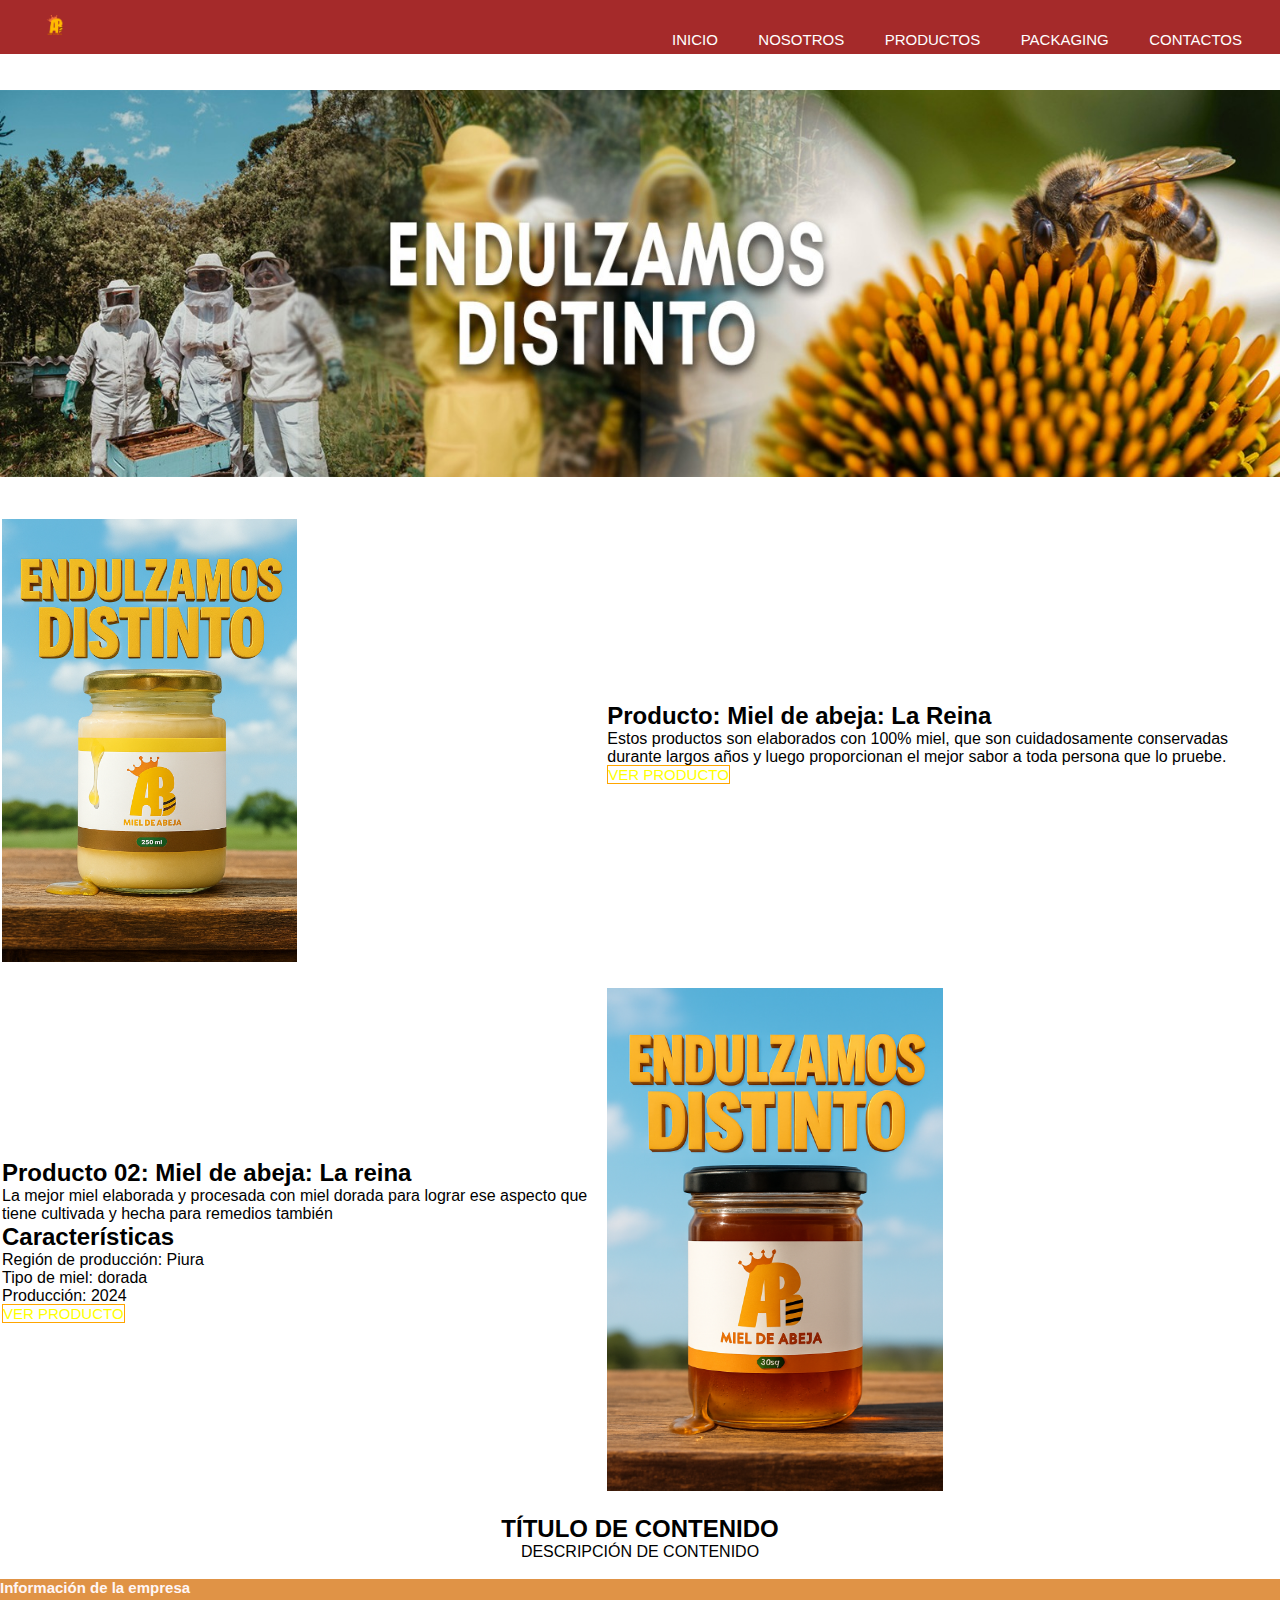
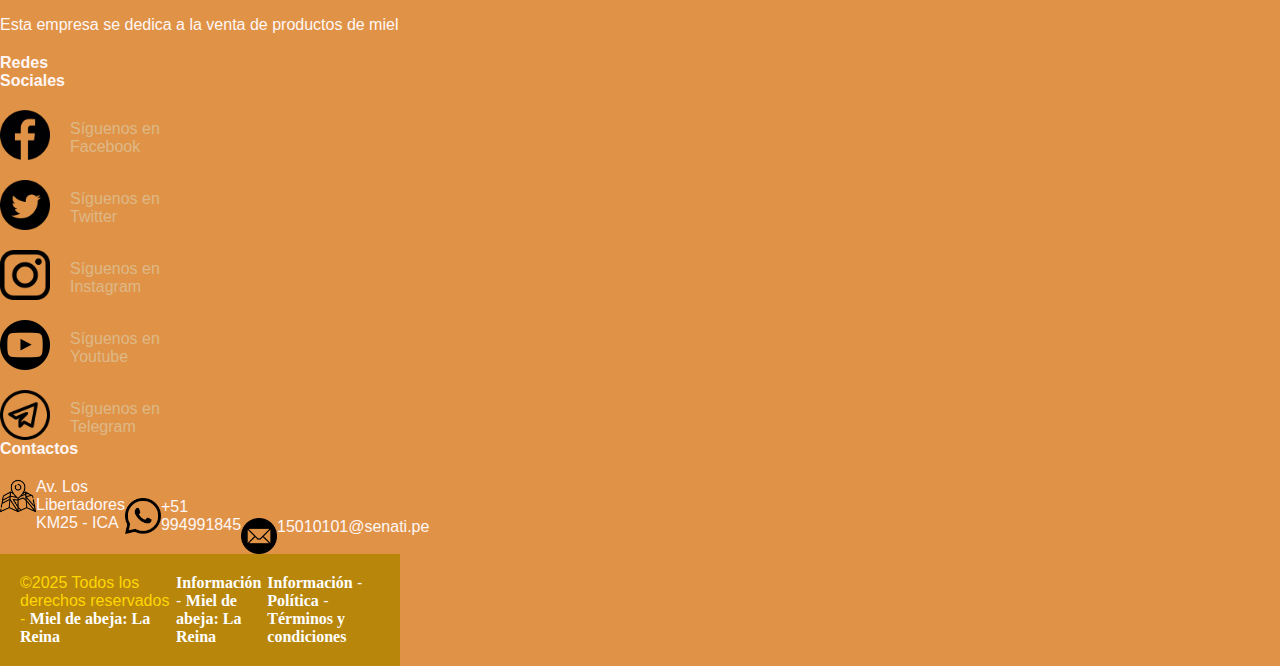
<file: index.html>
<!DOCTYPE html>
<html lang="en">
<head>
    <meta charset="UTF-8">
    <meta name="viewport" content="width=device-width, initial-scale=1.0">
    <title>MIEL DE ABEJA: LA REINA</title>
    <link rel="stylesheet" href="estilo_1/estilo.css">
    <link rel="stylesheet" href="estilo-footer.css/estilo-footer.css">
    <link rel="icon" href="img/LOGOABEJA.png" type="image/x - icon">
</head>


<body>

<nav> 
<input type="checkbox" id="check">
<label for="check" class="logo">
    <i class="fas fa-bars"></i>
    
</label>

<img src="img/LOGOABEJA.png" width="50px" class="logo">
<a href="#" class="enlace"></a>
<ul>
    <li><a class="active" href="#">INICIO</a></li>
    <li><a class="active" href="#">NOSOTROS</a></li>
    <li><a class="active" href="productos.html">PRODUCTOS</a></li>
    <li><a class="active" href="packaging.html">PACKAGING</a></li>
    <li><a class="active" href="contactos.html">CONTACTOS</a></li>
</ul>


</nav>
<br>
<br>

<section>
<img src="img/WhatsApp Image 2025-08-21 at 5.47.16 PM (1).jpeg" width="100%">
</section>
    
<br>
<br>

<center>
<table>
<center>
<tr>
<td>
    <img src="img/ChatGPT Image 11 sept 2025, 16_25_38.png" width="50%" class="img-fluid">
</td>
<td>&nbsp;</td>
<td>&nbsp;</td>
<td><div>
    <h2>Producto: Miel de abeja: La Reina</h2><p></p>
    Estos productos son elaborados con 100% miel, que son cuidadosamente conservadas
    durante largos años y luego proporcionan el mejor sabor a toda persona que lo pruebe.
    <p></p>
    <a href="https://santanatura.com.pe/shop/miel-de-abejas-santa-natura/?srsltid=AfmBOordajHWjQVNr149trbFf0kX8xUotbgdTmpKC4pct2vpowjgfV6w"
    target="_blank" class="bottonweb">VER PRODUCTO</a>
</div>

</td>
</tr>
<td>&nbsp;</td>
<td>&nbsp;</td>
<tr>
<td>
<div>
<h2>Producto 02: Miel de abeja: La reina</h2><p></p>
La mejor miel elaborada y procesada con miel dorada para lograr ese aspecto que tiene
cultivada y hecha para remedios también <p></p>
<h2>Características</h2>
<ul>
<li>Región de producción: Piura</li>
<li>Tipo de miel: dorada</li>
<li>Producción: 2024</li>
</ul>
<a href="https://santanatura.com.pe/shop/miel-de-abejas-con-propoleos-santa-natura/"
target="blank" class="bottonweb">VER PRODUCTO</a>

</div>
</td>
<td>&nbsp;</td>
<td>&nbsp;</td>
<td><img src="img/ChatGPT Image 11 sept 2025, 16_02_27.png" width="50%" class="img-fluid"></td>

</tr>
</center>

</table>

</center>
<br>
<center>
<article>
<h2>TÍTULO DE CONTENIDO</h2>
<p></p>DESCRIPCIÓN DE CONTENIDO
</p>
</article>


</center>
<br>
</body>
<footer>
<div class="container-footer-all">
    <div class="container-body">
        <div class="colum1">
            <h4>Información de la empresa</h4><p></p>
            Esta empresa se dedica a la venta de productos de miel <p></p>
        </div>
    </div>
</div>
<div class="colum2">
    <h4>Redes Sociales</h4>
    <div class="row">
        <img src="img/20673.png" width="30px">
        <label>Síguenos en Facebook</label>
    </div>
    <div class="row">
        <img src="img/icone-twitter-ronde-noire.png" width="30px">
        <label>Síguenos en Twitter</label>
    </div>
    <div class="row">
        <img src="img/87390.png" width="30px">
        <label>Síguenos en Instagram</label>
    </div>
    <div class="row">
        <img src="img/Youtube-Logo-PNG-HD-Isolated.png" width="30px">
        <label>Síguenos en Youtube</label>
    </div>
    <div class="row">
        <img src="img/2111813.png" width="30px">
        <label>Síguenos en Telegram</label>
    </div>
    <div class="colum3">
        <h4>Contactos</h4>
        <div class="row2">
            <img src="img/MAPA MAPERO.png" width="30px">
            <label>Av. Los Libertadores KM25 - ICA</label>
            <div class="row2">
                  <img src="img/1384095.png" width="30px">
                  <label>+51 994991845</label>
                  <div class="row2">
                    <img src="img/CORREO.png" width="30px">
                    <label>15010101@senati.pe</label>
                    <p></p>
                  </div>
            </div>
        </div>
    </div>
<div class="container-footer">
    <div class="footer">
        <div class="copyright">
            ©2025 Todos los derechos reservados - <a href="#">Miel de abeja: La Reina
        </div>
        <div class="information">
            <a href="#">Información</a> - <a href="#">Miel de abeja: La Reina</a>
        </div>
        <div class="information">
            <a href="#">Información</a> - <a href="#">Política</a> - <a href="#">Términos y condiciones</a>
        </div>
    </div>
</div>

</div>
</html>
</file>
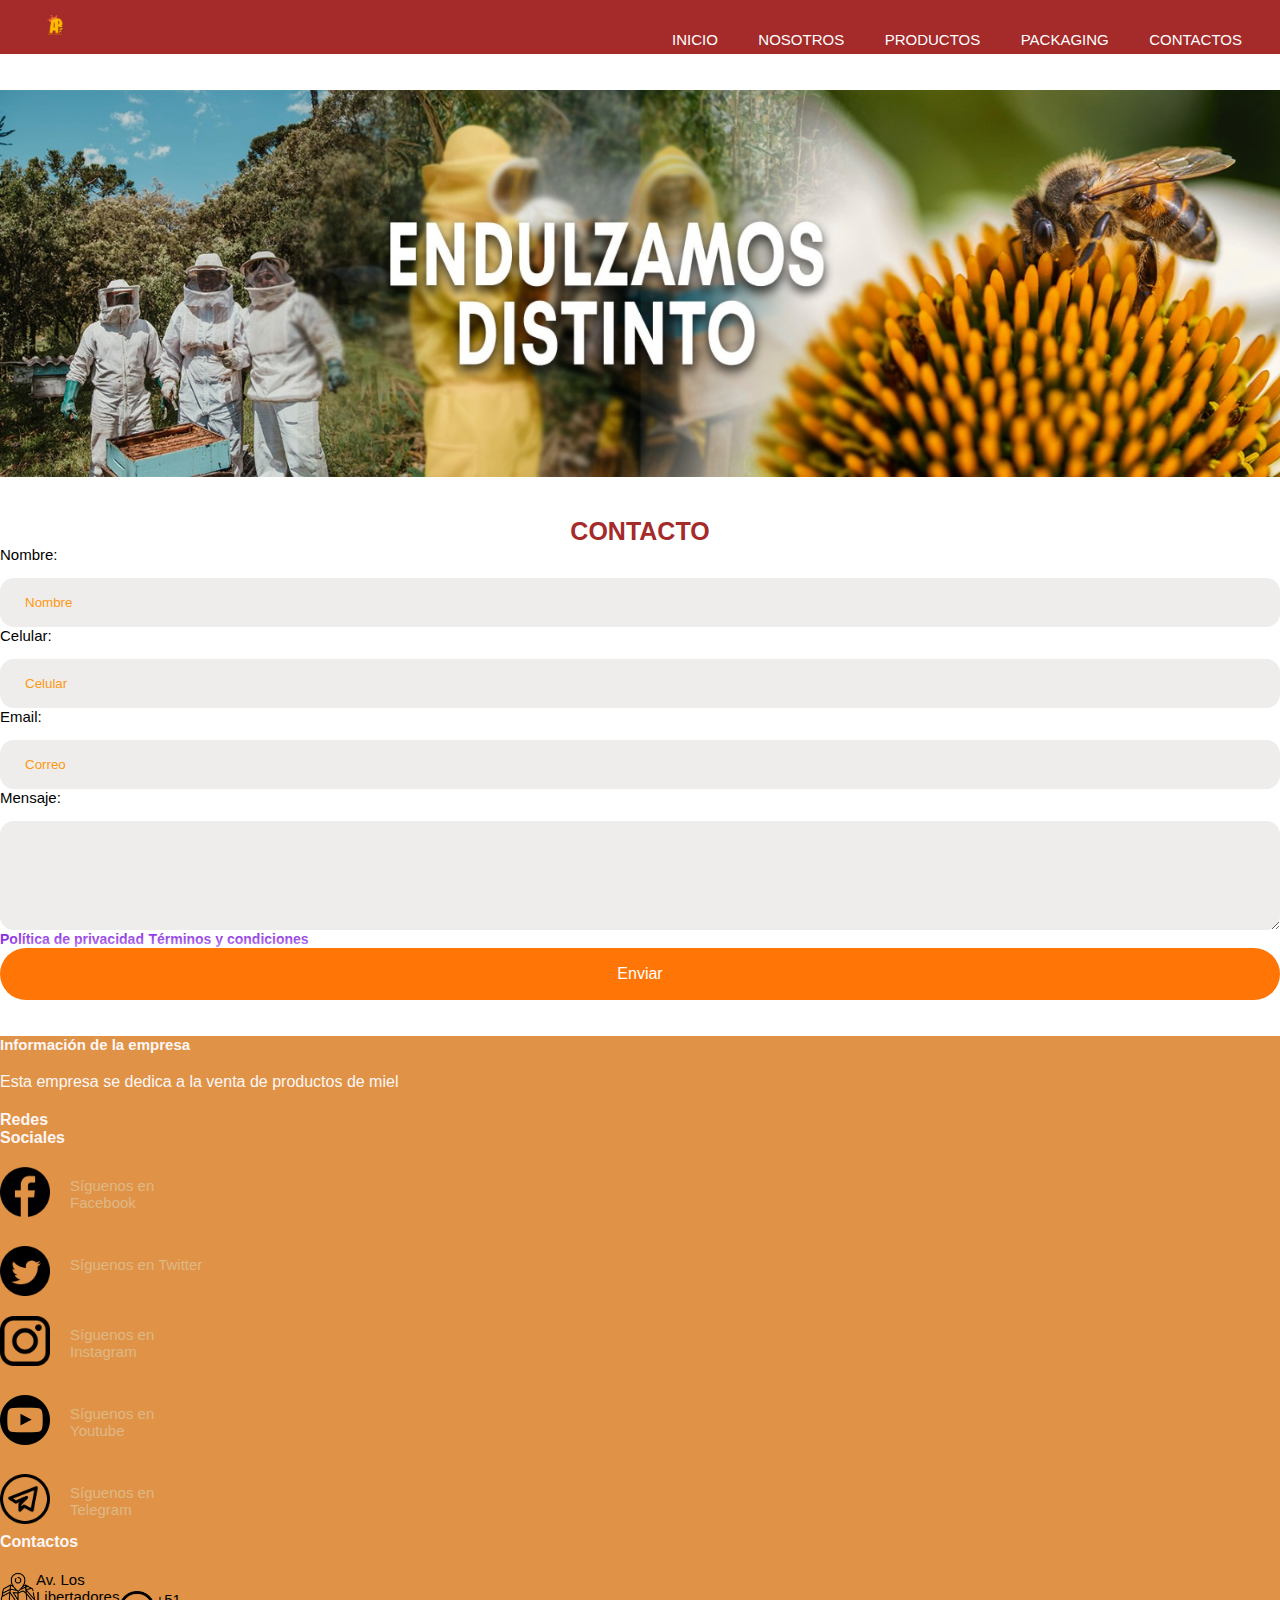
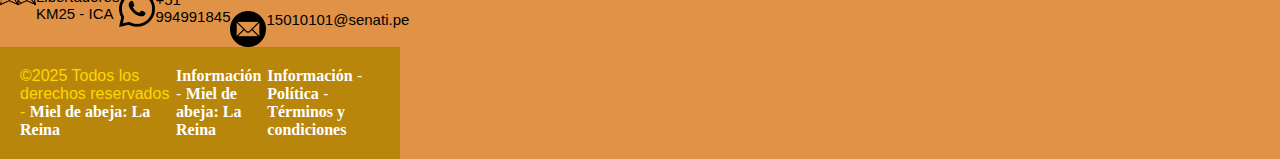
<file: contactos.html>
<!DOCTYPE html>
<html lang="en">
<head>
    <meta charset="UTF-8">
    <meta name="viewport" content="width=device-width, initial-scale=1.0">
    <title>MIEL DE ABEJA: LA REINA</title>
    <link rel="stylesheet" href="estilo_1/estilo.css">
    <link rel="stylesheet" href="estilo-footer.css/estilo-footer.css">
    <link rel="icon" href="img/LOGOABEJA.png" type="image/x - icon">
    <link rel="stylesheet" href="estilo_contactos/estilo_contactos.css">

    <nav> 
<input type="checkbox" id="check">
<label for="check" class="logo">
    <i class="fas fa-bars"></i>
    
</label>

<img src="img/LOGOABEJA.png" width="50px" class="logo">
<a href="#" class="enlace"></a>
<ul>
    <li><a class="active" href="index.html">INICIO</a></li>
    <li><a class="active" href="#">NOSOTROS</a></li>
    <li><a class="active" href="productos.html">PRODUCTOS</a></li>
    <li><a class="active" href="packaging.html">PACKAGING</a></li>
    <li><a class="active" href="contactos.html">CONTACTOS</a></li>
</ul>


</nav>
<br>
<br>

<section>
<img src="img/WhatsApp Image 2025-08-21 at 5.47.16 PM (1).jpeg" width="100%">
</section>
    
<br>
<br>

<center>
<table>
<center>
<tr>

</head>


<body>
<form action="https://formsubmit.co/cloayzasalhuana@gmail.com" method="POST">
    <h2>CONTACTO</h2>
    <div class="input-group">
        <label for="name">Nombre:</label>
        <input type="text" name="name" id="name" placeholder="Nombre">

        <label for="phone">Celular:</label>
        <input type="tel" name="phone" id="name" placeholder="Celular">

        <label for="email">Email:</label>
        <input type="text" name="Email" placeholder="Correo">

        <label for="message">Mensaje:</label>
        <textarea type="text" name="message" id="name" placeholder="Mensaje" cols="30" rows="5">
            </textarea>

            <div class="form-txt">
                <a href="#">Política de privacidad</a>
                <a href="#">Términos y condiciones</a>
            </div>

            <input class="btn" type="submit" value="Enviar"
    </div>
</form>

<br>

</body>

<br>

<footer>
<div class="container-footer-all">
    <div class="container-body">
        <div class="colum1">
            <h4>Información de la empresa</h4><p></p>
            Esta empresa se dedica a la venta de productos de miel <p></p>
        </div>
    </div>
</div>
<div class="colum2">
    <h4>Redes Sociales</h4>
    <div class="row">
        <img src="img/20673.png" width="30px">
        <label>Síguenos en Facebook</label>
    </div>
    <div class="row">
        <img src="img/icone-twitter-ronde-noire.png" width="30px">
        <label>Síguenos en Twitter</label>
    </div>
    <div class="row">
        <img src="img/87390.png" width="30px">
        <label>Síguenos en Instagram</label>
    </div>
    <div class="row">
        <img src="img/Youtube-Logo-PNG-HD-Isolated.png" width="30px">
        <label>Síguenos en Youtube</label>
    </div>
    <div class="row">
        <img src="img/2111813.png" width="30px">
        <label>Síguenos en Telegram</label>
    </div>
    <div class="colum3">
        <h4>Contactos</h4>
        <div class="row2">
            <img src="img/MAPA MAPERO.png" width="30px">
            <label>Av. Los Libertadores KM25 - ICA</label>
            <div class="row2">
                  <img src="img/1384095.png" width="30px">
                  <label>+51 994991845</label>
                  <div class="row2">
                    <img src="img/CORREO.png" width="30px">
                    <label>15010101@senati.pe</label>
                    <p></p>
                  </div>
            </div>
        </div>
    </div>
<div class="container-footer">
    <div class="footer">
        <div class="copyright">
            ©2025 Todos los derechos reservados - <a href="#">Miel de abeja: La Reina
        </div>
        <div class="information">
            <a href="#">Información</a> - <a href="#">Miel de abeja: La Reina</a>
        </div>
        <div class="information">
            <a href="#">Información</a> - <a href="#">Política</a> - <a href="#">Términos y condiciones</a>
        </div>
    </div>
</div>

</div>
</html>
</file>
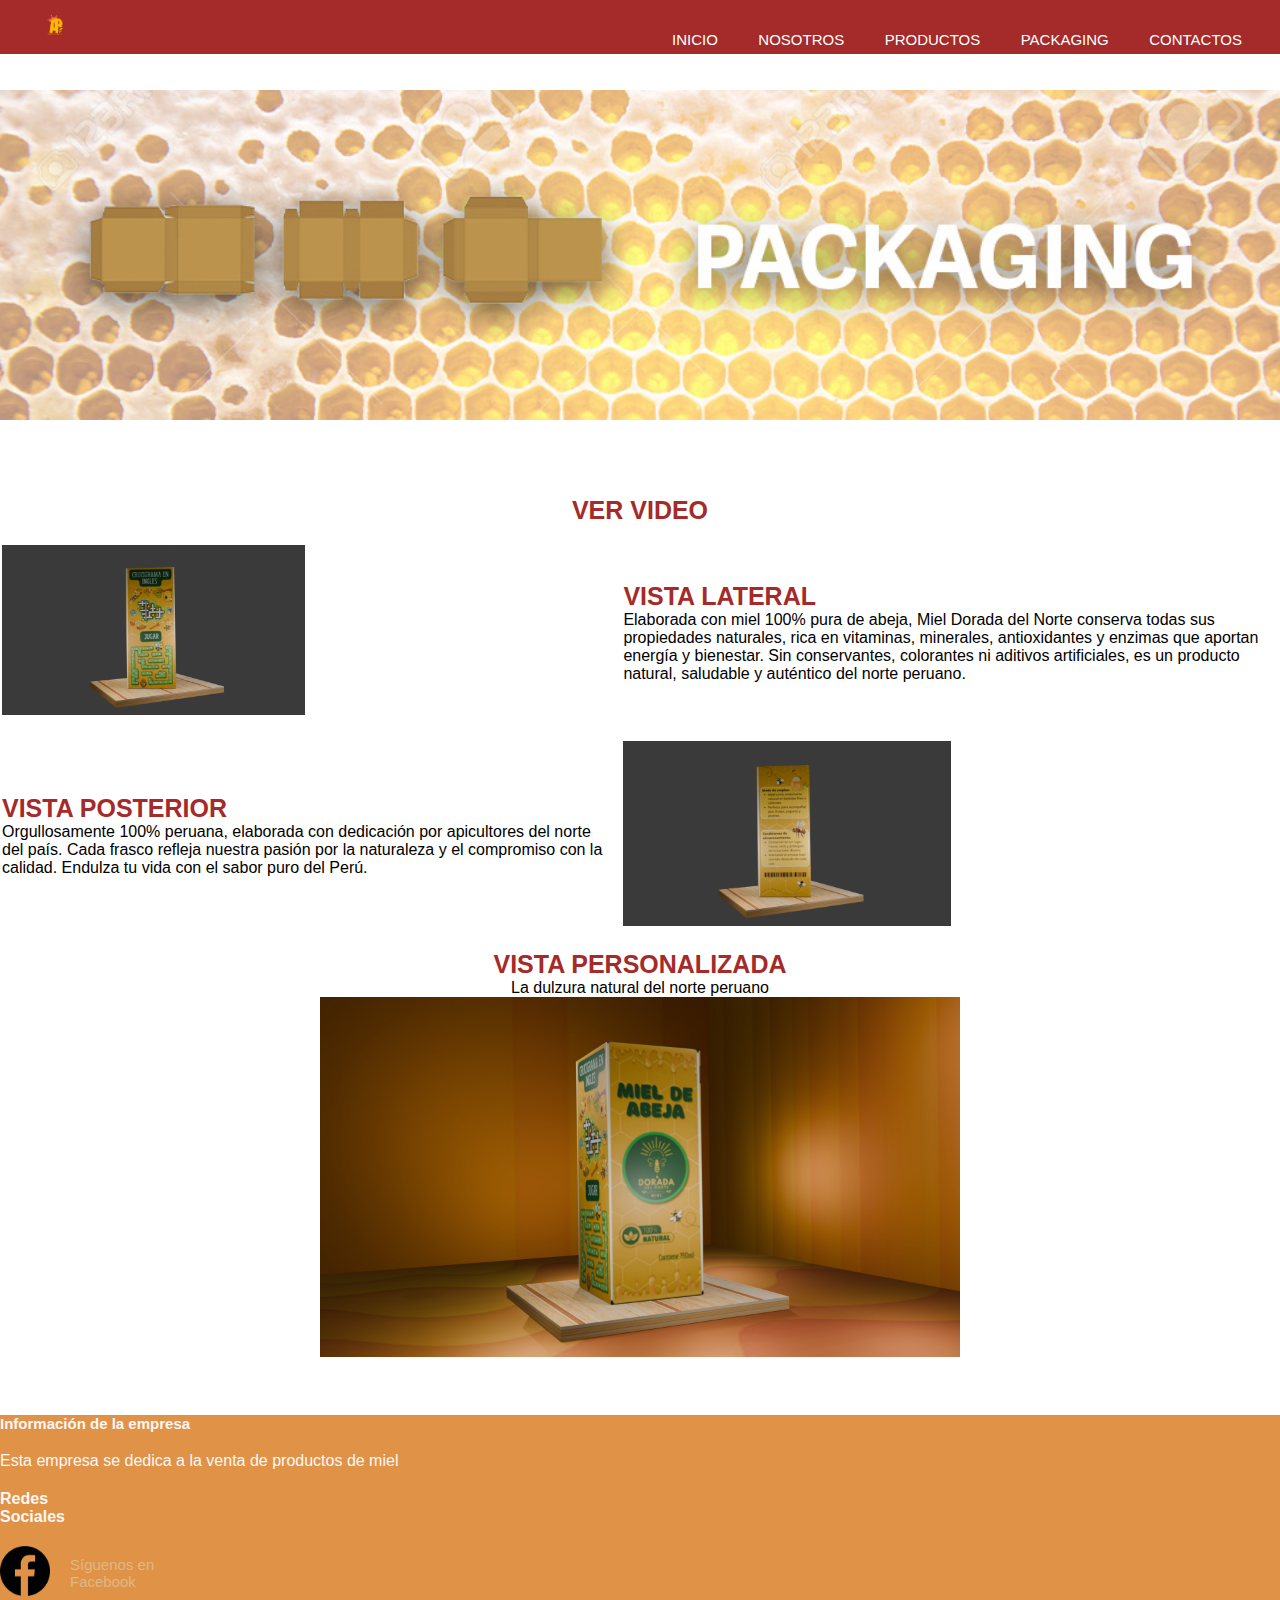
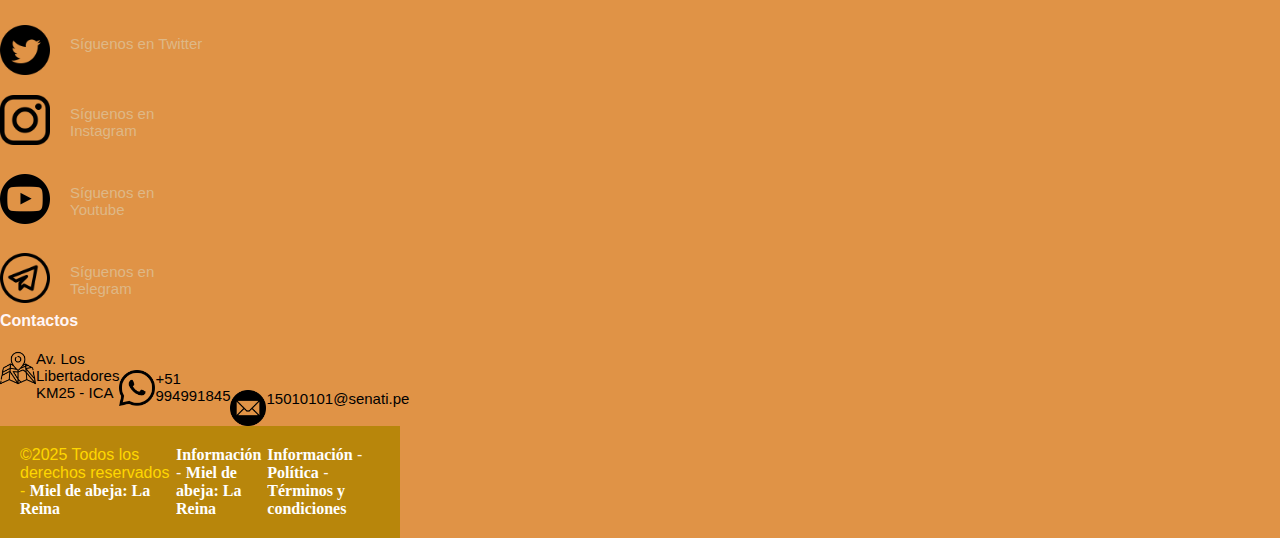
<file: packaging.html>
<!DOCTYPE html>
<html lang="en">
<head>
    <meta charset="UTF-8">
    <meta name="viewport" content="width=device-width, initial-scale=1.0">
    <title>MIEL DE ABEJA: LA REINA</title>
    <link rel="stylesheet" href="estilo_1/estilo.css">
    <link rel="stylesheet" href="estilo-footer.css/estilo-footer.css">
    <link rel="icon" href="img/LOGOABEJA.png" type="image/x - icon">
    <link rel="stylesheet" href="estilo_contactos/estilo_contactos.css">


<body>

<nav> 
<input type="checkbox" id="check">
<label for="check" class="logo">
    <i class="fas fa-bars"></i>
    
</label>

<img src="img/LOGOABEJA.png" width="50px" class="logo">
<a href="#" class="enlace"></a>
<ul>
    <li><a class="active" href="index.html">INICIO</a></li>
    <li><a class="active" href="#">NOSOTROS</a></li>
    <li><a class="active" href="productos.html">PRODUCTOS</a></li>
    <li><a class="active" href="packaging.html">PACKAGING</a></li>
    <li><a class="active" href="contactos.html">CONTACTOS</a></li>
</ul>


</nav>
<br>
<br>

<section>
<img src="img/BANNER PACKAGING.jpg" width="100%">
</section>
    
<br>
<br>
<br>
<br>
<center>
<table>
<center>


<article>
<a class="active" href="https://drive.google.com/drive/folders/1pvoUhHeXNYgNj5z-kqf3IEfBunapDG_J"><h2>VER VIDEO</h2></a>


<br>
<tr>
<td>
    <img src="img/LATERAL .png" width="50%" class="img-fluid">
</td>
<td>&nbsp;</td>
<td>&nbsp;</td>
<td><div>
    <h2>VISTA LATERAL</h2><p></p>
   Elaborada con miel 100% pura de abeja, Miel Dorada del Norte conserva todas sus propiedades naturales, 
rica en vitaminas, minerales, antioxidantes y enzimas que aportan energía y bienestar. 
Sin conservantes, colorantes ni aditivos artificiales, es un producto natural, saludable y auténtico del norte peruano.
    <p></p>
    
</div>

</td>
</tr>
<td>&nbsp;</td>
<td>&nbsp;</td>
<tr>
<td>
<div>
<h2>VISTA POSTERIOR</h2><p></p>
Orgullosamente 100% peruana, elaborada con dedicación por apicultores del norte del país.
Cada frasco refleja nuestra pasión por la naturaleza y el compromiso con la calidad.
Endulza tu vida con el sabor puro del Perú.</h2>
  <p></p>


</div>
</td>
<td>&nbsp;</td>
<td>&nbsp;</td>
<td><img src="img/POSTERIOR .png" width="50%" class="img-fluid"></td>

</tr>
</center>

</table>

</center>
<br>
<center>
<article>
<h2>VISTA PERSONALIZADA</h2>
<p></p>La dulzura natural del norte peruano
</p>

<td><img src="img/FONDO .jpg" width="50%" class="img-fluid"></td>


</article>


</center>
<br>
</body>
<br>
<br>
<footer>
<div class="container-footer-all">
    <div class="container-body">
        <div class="colum1">
            <h4>Información de la empresa</h4><p></p>
            Esta empresa se dedica a la venta de productos de miel <p></p>
        </div>
    </div>
</div>
<div class="colum2">
    <h4>Redes Sociales</h4>
    <div class="row">
        <img src="img/20673.png" width="30px">
        <label>Síguenos en Facebook</label>
    </div>
    <div class="row">
        <img src="img/icone-twitter-ronde-noire.png" width="30px">
        <label>Síguenos en Twitter</label>
    </div>
    <div class="row">
        <img src="img/87390.png" width="30px">
        <label>Síguenos en Instagram</label>
    </div>
    <div class="row">
        <img src="img/Youtube-Logo-PNG-HD-Isolated.png" width="30px">
        <label>Síguenos en Youtube</label>
    </div>
    <div class="row">
        <img src="img/2111813.png" width="30px">
        <label>Síguenos en Telegram</label>
    </div>
    <div class="colum3">
        <h4>Contactos</h4>
        <div class="row2">
            <img src="img/MAPA MAPERO.png" width="30px">
            <label>Av. Los Libertadores KM25 - ICA</label>
            <div class="row2">
                  <img src="img/1384095.png" width="30px">
                  <label>+51 994991845</label>
                  <div class="row2">
                    <img src="img/CORREO.png" width="30px">
                    <label>15010101@senati.pe</label>
                    <p></p>
                  </div>
            </div>
        </div>
    </div>
<div class="container-footer">
    <div class="footer">
        <div class="copyright">
            ©2025 Todos los derechos reservados - <a href="#">Miel de abeja: La Reina
        </div>
        <div class="information">
            <a href="#">Información</a> - <a href="#">Miel de abeja: La Reina</a>
        </div>
        <div class="information">
            <a href="#">Información</a> - <a href="#">Política</a> - <a href="#">Términos y condiciones</a>
        </div>
    </div>
</div>

</div>
</html>
</file>
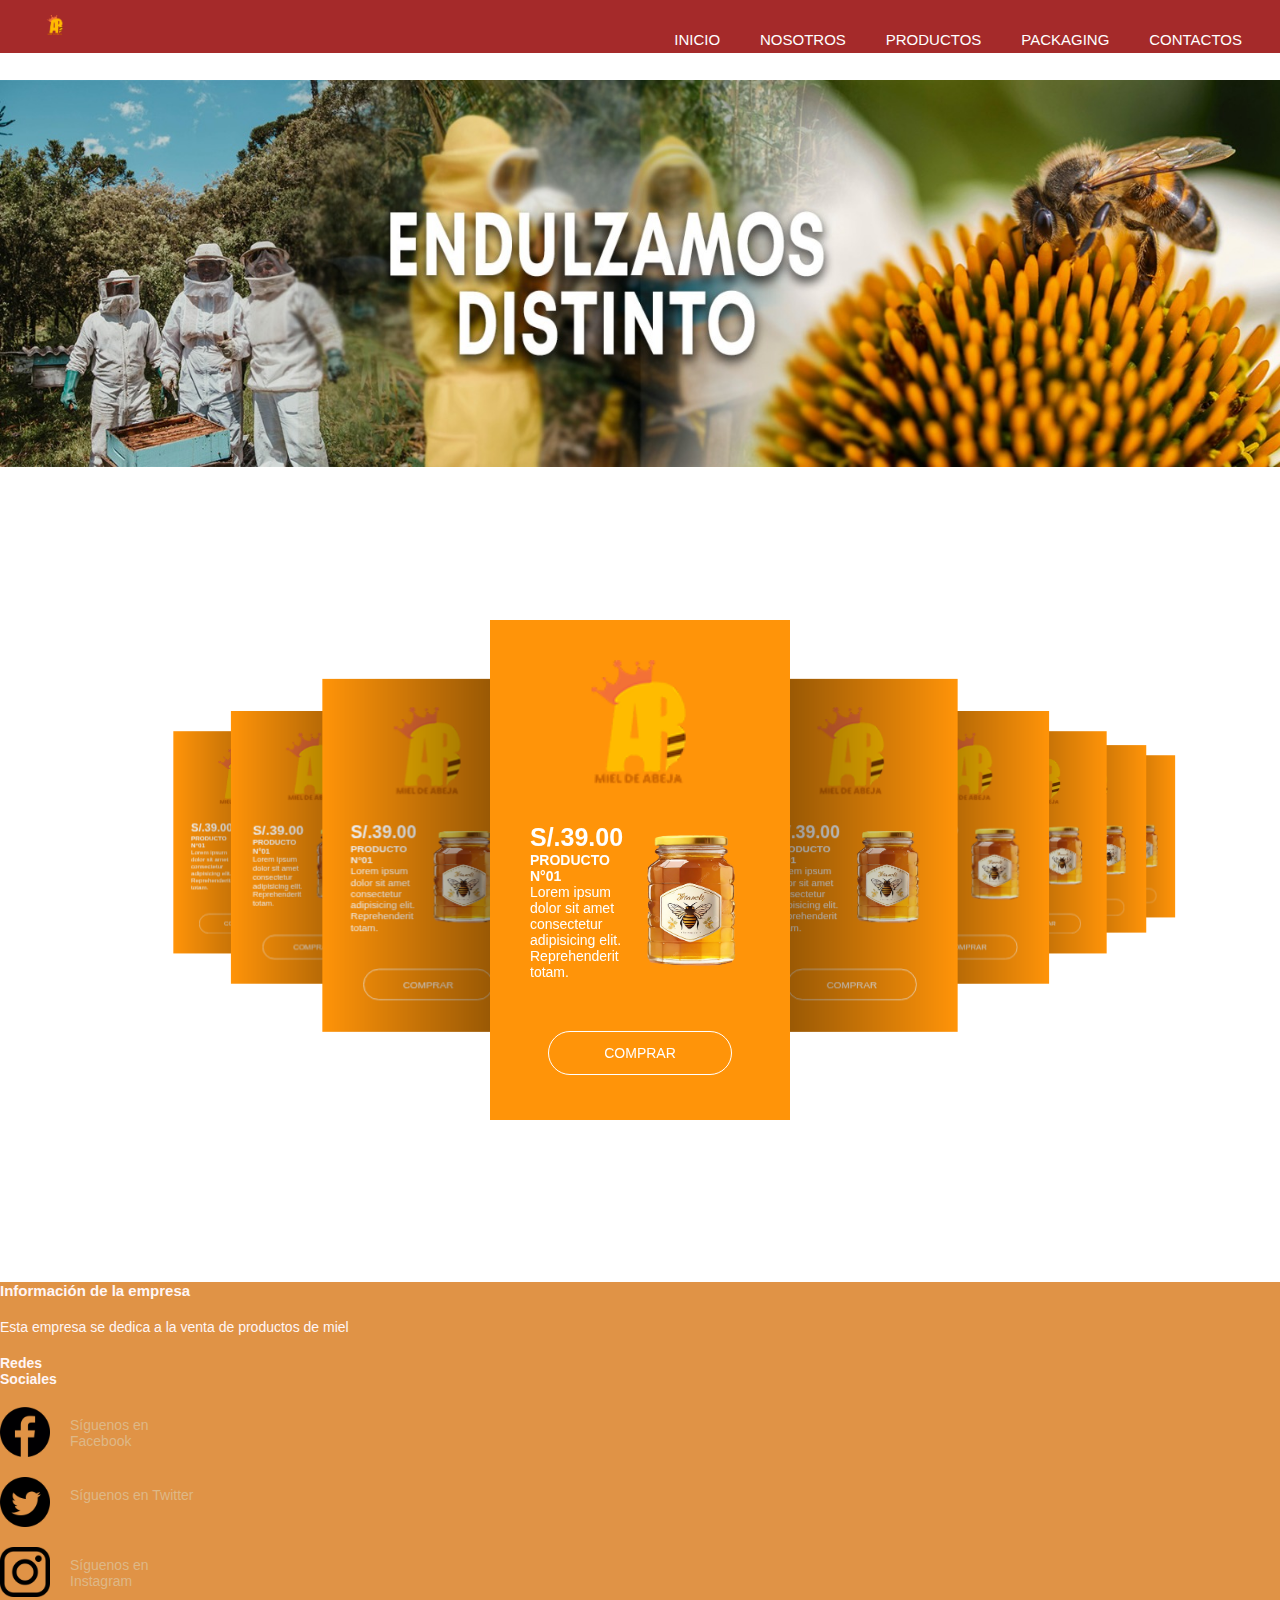
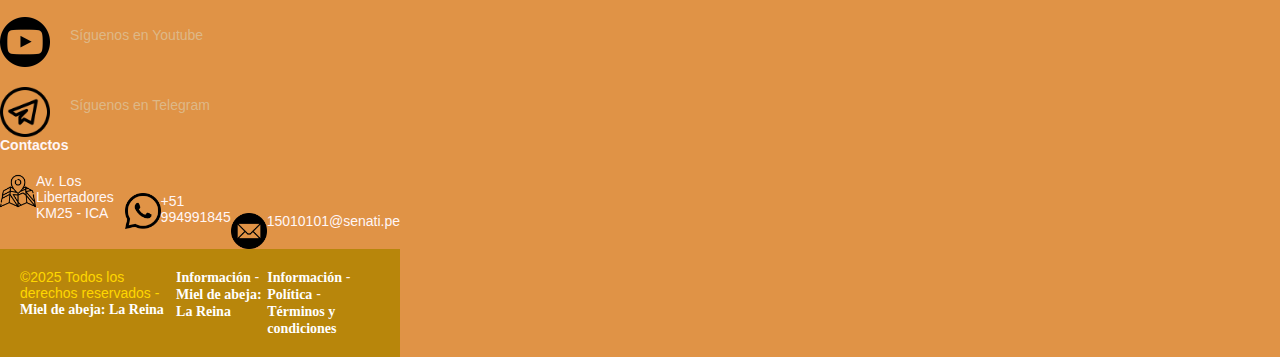
<file: productos.html>
<!DOCTYPE html>
<html lang="en">
<head>
    <meta charset="UTF-8">
    <meta name="viewport" content="width=device-width, initial-scale=1.0">
    <title>PRODUCTOS</title>
    <link rel="stylesheet" href="estilo_1/estilo.css">
    <link rel="stylesheet" href="estilo-footer.css/estilo-footer.css">
    <link rel="icon" href="img/LOGOABEJA.png" type="image/x - icon">

    <link
        rel="stylesheet"
        href="https://cdn.jsdelivr.net/npm/swiper@9/swiper-bundle.min.css"/>
    <link rel="stylesheet" href="style.css">
</head>

<body>

<nav> 
<input type="checkbox" id="check">
<label for="check" class="logo">
    <i class="fas fa-bars"></i>
    
</label>

<img src="img/LOGOABEJA.png" width="50px" class="logo">
<a href="#" class="enlace"></a>
<ul>
    <li><a class="active" href="index.html">INICIO</a></li>
    <li><a class="active" href="#">NOSOTROS</a></li>
    <li><a class="active" href="Productos.html">PRODUCTOS</a></li>
    <li><a class="active" href="packaging.html">PACKAGING</a></li>
    <li><a class="active" href="contactos.html">CONTACTOS</a></li>
</ul>


</nav>


<section>
<img src="img/WhatsApp Image 2025-08-21 at 5.47.16 PM (1).jpeg" width="100%">
</section>


 <div class="swiper mySwiper">
    <div class="swiper-wrapper">


                <div class="swiper-slide">
            <div class="icons">
                <i class="fa-solid fa-circle-arrow-left"></i>
                <img src="img/LOGOOOOO ABEJA PAG.png" alt="">
                <i class="fa-regular fa-heart"></i>
            </div>

            <div class="product-content">
                <div class="product-txt">
                    <span>S/.39.00</span>
                    <h3>Producto N°01</h3>
                    <p>
                        Lorem ipsum dolor sit amet consectetur adipisicing elit. Reprehenderit totam.
                    </p>
                </div>
                <div class="product-img">
                    <img src="img/MIELLLLL 12333.png" alt="">
                </div>

            </div>

            <a href="#" class="btn-1">COMPRAR</a>
        </div>

            <div class="swiper-slide">
            <div class="icons">
                <i class="fa-solid fa-circle-arrow-left"></i>
                <img src="img/LOGOOOOO ABEJA PAG.png" alt="">
                <i class="fa-regular fa-heart"></i>
            </div>

            <div class="product-content">
                <div class="product-txt">
                    <span>S/.39.00</span>
                    <h3>Producto N°01</h3>
                    <p>
                        Lorem ipsum dolor sit amet consectetur adipisicing elit. Reprehenderit totam.
                    </p>
                </div>
                <div class="product-img">
                    <img src="img/MIELLLLL 12333.png" alt="">
                </div>

            </div>

            <a href="#" class="btn-1">COMPRAR</a>
        </div>

            <div class="swiper-slide">
            <div class="icons">
                <i class="fa-solid fa-circle-arrow-left"></i>
                <img src="img/LOGOOOOO ABEJA PAG.png" alt="">
                <i class="fa-regular fa-heart"></i>
            </div>

            <div class="product-content">
                <div class="product-txt">
                    <span>S/.39.00</span>
                    <h3>Producto N°01</h3>
                    <p>
                        Lorem ipsum dolor sit amet consectetur adipisicing elit. Reprehenderit totam.
                    </p>
                </div>
                <div class="product-img">
                    <img src="img/MIELLLLL 12333.png" alt="">
                </div>

            </div>

            <a href="#" class="btn-1">COMPRAR</a>
        </div>

            <div class="swiper-slide">
            <div class="icons">
                <i class="fa-solid fa-circle-arrow-left"></i>
                <img src="img/LOGOOOOO ABEJA PAG.png" alt="">
                <i class="fa-regular fa-heart"></i>
            </div>

            <div class="product-content">
                <div class="product-txt">
                    <span>S/.39.00</span>
                    <h3>Producto N°01</h3>
                    <p>
                        Lorem ipsum dolor sit amet consectetur adipisicing elit. Reprehenderit totam.
                    </p>
                </div>
                <div class="product-img">
                    <img src="img/MIELLLLL 12333.png" alt="">
                </div>

            </div>

            <a href="#" class="btn-1">COMPRAR</a>
        </div>

            <div class="swiper-slide">
            <div class="icons">
                <i class="fa-solid fa-circle-arrow-left"></i>
                <img src="img/LOGOOOOO ABEJA PAG.png" alt="">
                <i class="fa-regular fa-heart"></i>
            </div>

            <div class="product-content">
                <div class="product-txt">
                    <span>S/.39.00</span>
                    <h3>Producto N°01</h3>
                    <p>
                        Lorem ipsum dolor sit amet consectetur adipisicing elit. Reprehenderit totam.
                    </p>
                </div>
                <div class="product-img">
                    <img src="img/MIELLLLL 12333.png" alt="">
                </div>

            </div>

            <a href="#" class="btn-1">COMPRAR</a>
        </div>

            <div class="swiper-slide">
            <div class="icons">
                <i class="fa-solid fa-circle-arrow-left"></i>
                <img src="img/LOGOOOOO ABEJA PAG.png" alt="">
                <i class="fa-regular fa-heart"></i>
            </div>

            <div class="product-content">
                <div class="product-txt">
                    <span>S/.39.00</span>
                    <h3>Producto N°01</h3>
                    <p>
                        Lorem ipsum dolor sit amet consectetur adipisicing elit. Reprehenderit totam.
                </div>
                <div class="product-img">
                    <img src="img/MIELLLLL 12333.png" alt="">
                </div>

            </div>

            <a href="#" class="btn-1">COMPRAR</a>
        </div>

            <div class="swiper-slide">
            <div class="icons">
                <i class="fa-solid fa-circle-arrow-left"></i>
                <img src="img/LOGOOOOO ABEJA PAG.png" alt="">
                <i class="fa-regular fa-heart"></i>
            </div>

            <div class="product-content">
                <div class="product-txt">
                    <span>S/.39.00</span>
                    <h3>Producto N°01</h3>
                    <p>
                        Lorem ipsum dolor sit amet consectetur adipisicing elit. Reprehenderit totam.
                </div>
                <div class="product-img">
                    <img src="img/MIELLLLL 12333.png" alt="">
                </div>

            </div>

            <a href="#" class="btn-1">COMPRAR</a>
        </div>

            <div class="swiper-slide">
            <div class="icons">
                <i class="fa-solid fa-circle-arrow-left"></i>
                <img src="img/LOGOOOOO ABEJA PAG.png" alt="">
                <i class="fa-regular fa-heart"></i>
            </div>

            <div class="product-content">
                <div class="product-txt">
                    <span>S/.39.00</span>
                    <h3>Producto N°01</h3>
                    <p>
                        Lorem ipsum dolor sit amet consectetur adipisicing elit. Reprehenderit totam.
                    </p>
                </div>
                <div class="product-img">
                    <img src="img/MIELLLLL 12333.png" alt="">
                </div>

            </div>

            <a href="#" class="btn-1">COMPRAR</a>
        </div>

            <div class="swiper-slide">
            <div class="icons">
                <i class="fa-solid fa-circle-arrow-left"></i>
                <img src="img/LOGOOOOO ABEJA PAG.png" alt="">
                <i class="fa-regular fa-heart"></i>
            </div>

            <div class="product-content">
                <div class="product-txt">
                    <span>S/.39.00</span>
                    <h3>Producto N°01</h3>
                    <p>
                        Lorem ipsum dolor sit amet consectetur adipisicing elit. Reprehenderit totam.
                </div>
                <div class="product-img">
                    <img src="img/MIELLLLL 12333.png" alt="">
                </div>

            </div>

            <a href="#" class="btn-1">COMPRAR</a>
        </div>
        
<br>
<br>
<br>       

            
        
        
        

       

    </div>
   </div>
   
<br>
<br>

    <script src="https://cdn.jsdelivr.net/npm/swiper@9/swiper-bundle.min.js"></script>


    <script>
        var swiper = new Swiper(".mySwiper",{
            effect: "coverflow",
            grabCursor: true,
            centeredSlides: true,
            slidesPerView: "auto",
            loop: true,
            coverflowEffect:{
                depth:500,
                modifer:1,
                slidesShadows: true,
                rotate: 0,
                stretch: 0
            }
        })
    </script>
<br><br>
<br>
<br>
<br>


</head>
<body>
    
</body>

<footer>
<div class="container-footer-all">
    <div class="container-body">
        <div class="colum1">
            <h4>Información de la empresa</h4><p></p>
            Esta empresa se dedica a la venta de productos de miel <p></p>
        </div>
    </div>
</div>
<div class="colum2">
    <h4>Redes Sociales</h4>
    <div class="row">
        <img src="img/20673.png" width="30px">
        <label>Síguenos en Facebook</label>
    </div>
    <div class="row">
        <img src="img/icone-twitter-ronde-noire.png" width="30px">
        <label>Síguenos en Twitter</label>
    </div>
    <div class="row">
        <img src="img/87390.png" width="30px">
        <label>Síguenos en Instagram</label>
    </div>
    <div class="row">
        <img src="img/Youtube-Logo-PNG-HD-Isolated.png" width="30px">
        <label>Síguenos en Youtube</label>
    </div>
    <div class="row">
        <img src="img/2111813.png" width="30px">
        <label>Síguenos en Telegram</label>
    </div>
    <div class="colum3">
        <h4>Contactos</h4>
        <div class="row2">
            <img src="img/MAPA MAPERO.png" width="30px">
            <label>Av. Los Libertadores KM25 - ICA</label>
            <div class="row2">
                  <img src="img/1384095.png" width="30px">
                  <label>+51 994991845</label>
                  <div class="row2">
                    <img src="img/CORREO.png" width="30px">
                    <label>15010101@senati.pe</label>
                    <p></p>
                  </div>
            </div>
        </div>
    </div>
<div class="container-footer">
    <div class="footer">
        <div class="copyright">
            ©2025 Todos los derechos reservados - <a href="#">Miel de abeja: La Reina
        </div>
        <div class="information">
            <a href="#">Información</a> - <a href="#">Miel de abeja: La Reina</a>
        </div>
        <div class="information">
            <a href="#">Información</a> - <a href="#">Política</a> - <a href="#">Términos y condiciones</a>
        </div>
    </div>
</div>

</div>

</html>
</file>
<file: estilo_1/estilo.css>
*{
margin: 0px;
padding: 0px;
text-decoration: none;
list-style: none;
box-sizing: border-box;
}
body{
background: rgb(255, 255, 255)
}
nav{
    background: brown;
    height:100%;
    width: 100%
}
.enlace{
    position: absolute;
    padding: 20px 50px;
}
.logo{
    padding: 15px;
    height: none;
}
.cont-ul{
    display: flex;
    align-items: center;
    position: absolute;
    right: 0%;
    justify-content: space-between;
    margin-right: 0%;
}
.develop:hover > .ul-second{
    display: block;
}

.ul-second{
    position: absolute;
    display: none;
    transform: translateY(15px);
}
.ul-second > li{
    border-bottom: 1px;
    text-align: center;
    background-color: orange;
    padding: 25px;
    width: 100%;
    transform: translateX(-15px);
    padding: 20px;
}
.develop:hover{
    display: block;
}

.img-fluid{
    max-width: 100%;
    height: auto;
}

.bottonweb{
    border: 1px solid orange;
    color: yellow;
    background: linear-gradient(to right black 50%
    transparent 50%);
    background-size: 200% 100%; 
    background-position: right bottom;
    font-family: Impact, Haettenschweiler, 'Arial Narrow Bold', sans-serif;
    font-size: 15px;
}

nav ul li a{
    color: white;
    font-size: 15px;
    padding: 7px 13px;
    border-radius: 10px;
    text-transform: uppercase;
}
nav ul{
    float: right;
    margin-right: 20px;
}
nav ul li{
    display: inline-block;
    line-height: 80px;
    margin: 0 5px;
}

nav ul li a:hover{
    background: orange;
    transition: .9s;
}

nav ul li a:active{
    background: rgb(231, 172, 23);
    transition: .9s
}

li.active, li a:hover{
    background: white;
    transition: .9s;
}

/* COLOR DE LA BARRA */

.checkbtn{
    font-size: 20px;
    color: rgb(255, 155, 155);
    float: right;
    margin-right: 40 px;
    line-height: 80px;
    cursor: pointer;
    display: none;
}
#check{
    display: none;
}

@media (max-width: 950px){
    .enlace{
        padding-left: 20px;
    }
    nav ul li a{
        font-size: 16px;
    }
}
@media (max-width: 850px){
    .checkbtn{
        display: block;
    }
    ul{
        position: fixed;
        width: 100%;
        height: 100vh;
        background: #ffffff;
        top: 80px;
        left: -100%;
        text-align: center;
        transition: all .5s;
    }
    nav ul li{
        display: block;
        margin: 50px 0;
        line-height: 30px;
    }
    nav ul li a{
        font-size: 20px;
    }
    li a:hover, li a.active{
        background: none;
        color: rgb(247, 238, 238);
        font-family:Verdana, Geneva, Tahoma, sans-serif;
    }
    #check:checked ~ ul{
        left: 0;
    }
}
</file>
<file: estilo-footer.css/estilo-footer.css>
*{
    margin: 0px;
    padding: 0px;
    box-sizing: border-box;
    font-family: sans-serif;
}
footer{
    width: 100%;
    background: rgb(224, 147, 70);
    color: rgb(255, 246, 246);
}
.contaier-footer-all{
    width: 100%;
    max-width: 1200px;
    margin: auto;
    padding: 40px;
}
.container-body{
    display: flex;
    justify-content: space-between;
}
.colum1{
    max-width: 400px;
}
.colum1 h4{
    font-size: 15px;
}
.colum1 p{
    font-size: 14px;
    color:bisque;
    margin-top: 20px;
}
.colum2 {
    max-width: 400px;
}
.colum2 h4{
    max-width: 14px;
}
.colum2 p{
    font-size: 14px;
}
.row{
    margin-top: 20px;
    display: flex; 
}
.row img{
    width: 50px;
    height: 50px;
}
.row label{
    margin-top: 10px;
    margin-left: 20px;
    color: burlywood;
}
.colum3 {
    max-width: 400px;
}
.colum3 h4{
    max-width: 14px;
}
.row2{
    margin-top: 20px;
    display: flex;
}
.row2 img{
    width: 36px;
    height: 36px;
}
.row label{
    margin-top: 10px;
    margin-left: 20px;
    max-width: 140px;
}
.container-footer{
    width: 100%;
    background: darkgoldenrod;
}
.footer{
    max-width: 1200px;
    margin: auto;
    display: flex;
    justify-content: space-between;
    padding: 20px;
}
.copyright{
    color: gold;
}
.copyright a{
    color: rgb(255, 255, 255);
    text-decoration: none;
    font-family: 'Times New Roman', Times, serif;
    font-weight: bold;
}
.information a{
    color: rgb(255, 255, 255);
    text-decoration: none;
    font-family: 'Times New Roman', Times, serif;
    font-weight: bold;
}
@media screen and (max-width: 1200px) {
    .container-body{
        flex-wrap: wrap;
    }
    .colum1{
        max-width: 100px;
    }
    .colum2,
    .colum3{
        margin-top: 40px;
    }
}
</file>
<file: estilo_contactos/estilo_contactos.css>
form{
    padding:50px 55px;
    box-shadow: 0 0 20px black;
    border-radius: 20px;
    text-align: center;
    width: 340px; 
}
.input-group{
    display: flex;
    flex-direction: column;
    text-align: left;
}
h2{
    color: brown;
    font-size: 25px;
}
label{
    color:black;
    font-size: 15px;
    font-family: Verdana, Geneva, Tahoma, sans-serif;
    font-weight: 500;
    margin-bottom: 15px;
}
input, textarea{
    padding: 17px 25px;
    border-radius: 14px;
    background-color: rgb(238, 237, 236);
    border: 2px;
    outline: none;
}
input::placeholder, textarea::placeholder{
    color: rgb(255, 152, 17);
    font-family: Verdana, Geneva, Tahoma, sans-serif;
}
.form-txt a{
    color:blueviolet;
    font-size: 14px;
    font-weight: 600;
    text-decoration: none;
}
.btn{
    font-size: 16px;
    color: white;
    border-radius: 100px;
    background-color: rgb(255, 118, 6);
    box-shadow: 0 0 20px;
    cursor: pointer;
}
.btn:hover{
    background-color: rgb(237, 164, 29);
}
@media(max-width:900px){
    body{
        padding: 30px;
    }
    form{
        padding: 50px 30px;
        width: 100%;
    }
    input{
        padding: 15px;
    }
}
</file>
<file: style.css>
.swiper-slide:hover {
    background-color: #1e1e1e;

}

body{
    background-color: rgb(255, 255, 255);
    position: relative;
    height: 100%;
    font-family: Verdana, Geneva, Tahoma, sans-serif;
    color: rgb(255, 255, 255);
    margin: 0;
    padding: 0;
    font-size: 14px;
}
.swiper{
    width: 100%;
    padding: 150px 0 50px 0;
}
.swiper-slide{
    width: 300px;
    height: 500px;
    background-color: rgb(255, 148, 9);
    padding: 40px;
    text-align: center
}
.icons{
    display: flex;
    justify-content: space-between;
    align-items: center;
    margin-bottom: 40px;
}
.icons i{
    font-size: 20px;  
    color: rgb(255, 255, 255);
}
.icons img{
    width: 120px;
}
.product-content{
    display: flex;
    justify-content: space-between;
}
.product-txt{
    flex-basis: 50%;
    text-align: left;
}
.product-txt span{
    font-size:25px;
    color: rgb(255, 255, 255);
    font-weight: bold;
}
.product-txt h3{
    font-size: 14px;
    color: white;
    text-transform: uppercase;
}
.product-txt p{
    font-size: 14px;
    color: white;
}
.product-img{
    flex-basis: right;
    text-align: right;
}
.product-img img{
    width: 120px;
}
.btn-1{
    display: inline-block;
    padding: 13px 55px;
    border: 1px solid rgb(255, 255, 255);
    border-radius: 25px;
    color: rgb(255, 255, 255);
    text-decoration: none;
    margin-top: 50px;
}
</file>
